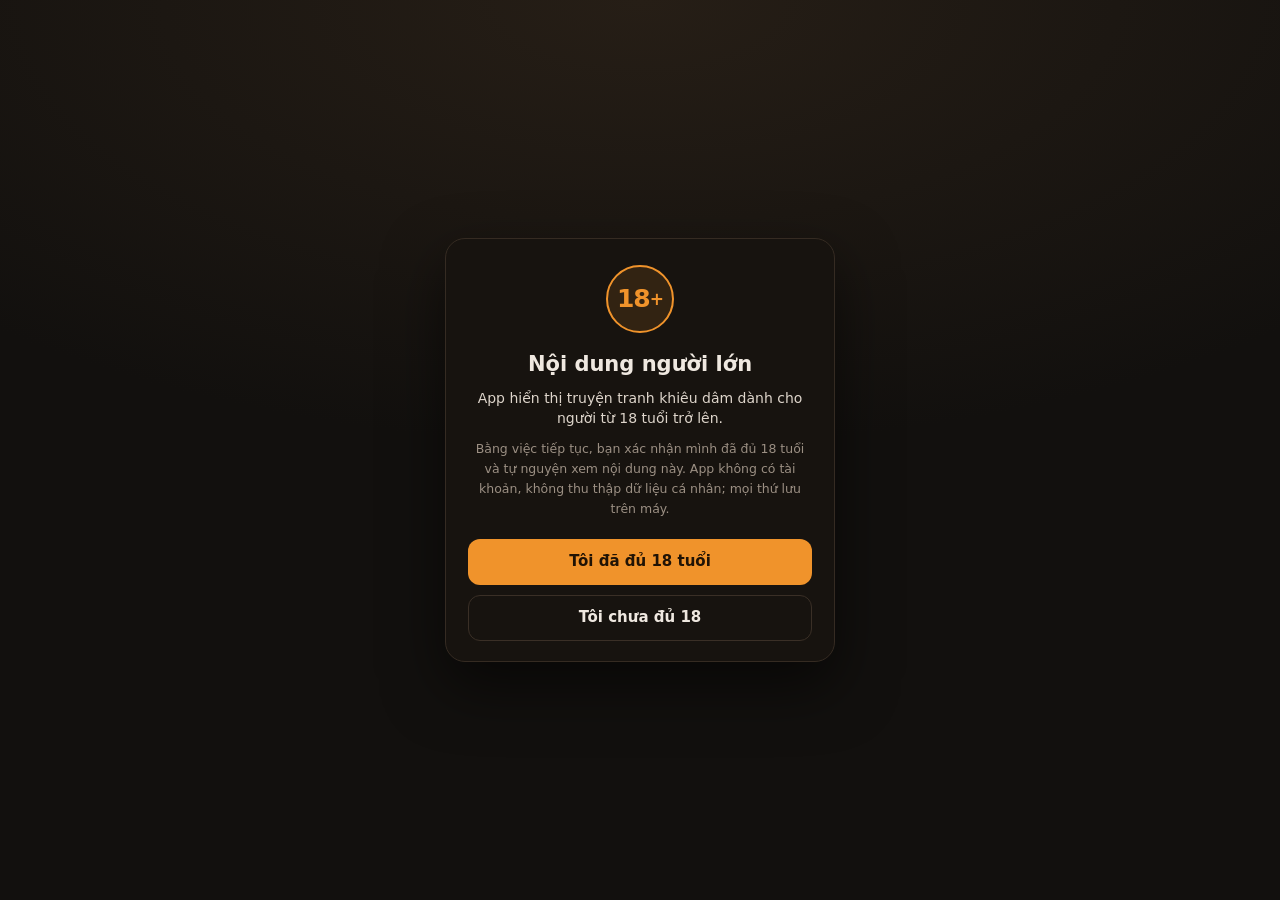
<file: web/index.html>
<!doctype html>
<html lang="vi">
<head>
<meta charset="utf-8">
<meta name="viewport" content="width=device-width, initial-scale=1, maximum-scale=1, user-scalable=no, viewport-fit=cover">
<meta name="theme-color" content="#12100E">
<title>Comic 8muses</title>
<link rel="stylesheet" href="app.css">
</head>
<body>

<div id="gate" class="gate">
  <div class="gate-box">
    <div class="gate-mark">18<span>+</span></div>
    <h1>Nội dung người lớn</h1>
    <p class="gate-lead">App hiển thị truyện tranh khiêu dâm dành cho người từ 18 tuổi trở lên.</p>
    <p class="gate-small">Bằng việc tiếp tục, bạn xác nhận mình đã đủ 18 tuổi và tự nguyện xem nội dung này. App không có tài khoản, không thu thập dữ liệu cá nhân; mọi thứ lưu trên máy.</p>
    <button id="gate-yes" class="btn primary">Tôi đã đủ 18 tuổi</button>
    <button id="gate-no" class="btn ghost">Tôi chưa đủ 18</button>
  </div>
</div>

<div id="app" class="app" hidden>
  <header id="topbar" class="topbar">
    <button id="back" class="iconbtn" aria-label="Quay lại">
      <svg viewBox="0 0 24 24" aria-hidden="true"><path d="M15 4.5 7.5 12 15 19.5"/></svg>
    </button>
    <div class="titles">
      <div id="title" class="title">8muses</div>
      <div id="sub" class="subtitle">Truyện tranh người lớn</div>
    </div>
    <button id="cachebtn" class="iconbtn" aria-label="Bộ nhớ đệm">
      <svg viewBox="0 0 24 24" aria-hidden="true"><ellipse cx="12" cy="6" rx="7.5" ry="3"/><path d="M4.5 6v6c0 1.7 3.4 3 7.5 3s7.5-1.3 7.5-3V6"/><path d="M4.5 12v6c0 1.7 3.4 3 7.5 3s7.5-1.3 7.5-3v-6"/></svg>
    </button>
  </header>

  <main id="main" class="main"></main>

  <div id="readerbar" class="readerbar" hidden>
    <div class="rbline"><i id="barfill"></i></div>
    <div class="rbrow">
      <button class="rbbtn pgnum" data-act="jump"><b id="pgnow">1</b><span>/</span><span id="pgtotal">1</span></button>
      <button class="rbbtn chapbtn" data-act="chapters">Chương</button>
      <button class="rbbtn grow accent" id="dlbtn" data-act="download">Tải cả bộ</button>
      <button class="rbbtn" data-act="more" aria-label="Thêm">⋯</button>
    </div>
  </div>
</div>

<div id="sheet" class="sheet" hidden>
  <div class="sheet-bg" data-act="close-sheet"></div>
  <div class="sheet-panel">
    <div class="sheet-head">
      <h2 id="sheet-title">Bộ nhớ đệm</h2>
      <button class="iconbtn" data-act="close-sheet" aria-label="Đóng">
        <svg viewBox="0 0 24 24" aria-hidden="true"><path d="M6 6l12 12M18 6 6 18"/></svg>
      </button>
    </div>
    <div id="sheet-body" class="sheet-body"></div>
  </div>
</div>

<div id="toast" class="toast" hidden></div>

<script src="app.js"></script>
</body>
</html>
</file>
<file: web/app.css>
:root {
  --bg: #12100e;
  --bg2: #191512;
  --panel: #1b1714;
  --panel2: #241e19;
  --line: #2c2520;
  --line2: #3a2f26;
  --txt: #efe8e0;
  --mut: #9b8f83;
  --acc: #f0932b;
  --acc-soft: rgba(240, 147, 43, 0.12);
  --danger: #e66a6a;
  --top: 58px;
}

* { box-sizing: border-box; -webkit-tap-highlight-color: transparent; }
[hidden] { display: none !important; }

html {
  background: var(--bg);
  -webkit-text-size-adjust: 100%;
  scrollbar-width: none;
}
body {
  margin: 0;
  background: var(--bg);
  color: var(--txt);
  font-family: "Segoe UI", Roboto, system-ui, -apple-system, sans-serif;
  font-size: 15px;
  line-height: 1.45;
  overscroll-behavior-y: contain;
  -webkit-font-smoothing: antialiased;
}
body.sheet-open { overflow: hidden; }
body::-webkit-scrollbar, .sheet-body::-webkit-scrollbar { width: 0; height: 0; }

button {
  font: inherit;
  color: inherit;
  background: none;
  border: 0;
  padding: 0;
  cursor: pointer;
  touch-action: manipulation;
}
a { color: inherit; text-decoration: none; }
img { user-select: none; -webkit-user-drag: none; }

/* ------------------------------- cổng 18+ ------------------------------ */
.gate {
  position: fixed;
  inset: 0;
  z-index: 100;
  display: flex;
  align-items: center;
  justify-content: center;
  padding: 22px;
  background: radial-gradient(120% 80% at 50% 0%, #261e16 0%, #12100e 62%);
}
.gate-box {
  width: 100%;
  max-width: 390px;
  padding: 26px 22px 20px;
  text-align: center;
  background: #17130f;
  border: 1px solid #352b22;
  border-radius: 20px;
  box-shadow: 0 24px 60px rgba(0, 0, 0, 0.55);
}
.gate-mark {
  width: 68px;
  height: 68px;
  margin: 0 auto 16px;
  display: flex;
  align-items: center;
  justify-content: center;
  border: 2px solid var(--acc);
  border-radius: 50%;
  color: var(--acc);
  font-size: 25px;
  font-weight: 800;
  letter-spacing: -1px;
  background: var(--acc-soft);
}
.gate-mark span { font-size: 17px; vertical-align: 4px; }
.gate h1 { margin: 0 0 8px; font-size: 21px; font-weight: 700; }
.gate-lead { margin: 0 0 10px; font-size: 14px; color: #ded5cb; }
.gate-small { margin: 0 0 20px; font-size: 12.5px; line-height: 1.6; color: var(--mut); }

.btn {
  display: flex;
  align-items: center;
  justify-content: center;
  width: 100%;
  height: 46px;
  margin-top: 10px;
  border-radius: 12px;
  font-size: 15px;
  font-weight: 650;
  border: 1px solid transparent;
  transition: transform 0.1s, background 0.15s;
}
.btn:active { transform: scale(0.985); }
.btn.primary { background: var(--acc); color: #201305; }
.btn.ghost { background: transparent; border-color: var(--line2); color: var(--txt); }
.btn.danger { background: transparent; border-color: #5b2d2d; color: var(--danger); }
.btn.slim { height: 40px; font-size: 14px; }

/* ------------------------------- khung app ------------------------------ */
.app { min-height: 100vh; }

.topbar {
  position: fixed;
  top: 0;
  left: 0;
  right: 0;
  z-index: 30;
  display: flex;
  align-items: center;
  gap: 8px;
  height: calc(var(--top) + env(safe-area-inset-top));
  padding: env(safe-area-inset-top) 8px 0;
  background: rgba(18, 16, 14, 0.93);
  border-bottom: 1px solid var(--line);
  backdrop-filter: blur(14px);
  -webkit-backdrop-filter: blur(14px);
  transition: transform 0.24s ease;
}
.topbar.hide { transform: translateY(-105%); }

.iconbtn {
  flex: none;
  width: 42px;
  height: 42px;
  display: flex;
  align-items: center;
  justify-content: center;
  border-radius: 12px;
  color: var(--txt);
}
.iconbtn:active { background: var(--panel2); }
.iconbtn svg {
  width: 22px;
  height: 22px;
  fill: none;
  stroke: currentColor;
  stroke-width: 1.8;
  stroke-linecap: round;
  stroke-linejoin: round;
}
#back { margin-left: 2px; }

.titles { flex: 1; min-width: 0; padding-right: 2px; }
.title {
  font-size: 15.5px;
  font-weight: 650;
  line-height: 1.2;
  white-space: nowrap;
  overflow: hidden;
  text-overflow: ellipsis;
}
.subtitle {
  margin-top: 1px;
  font-size: 11px;
  color: var(--mut);
  white-space: nowrap;
  overflow: hidden;
  text-overflow: ellipsis;
}

.main {
  max-width: 1080px;
  margin: 0 auto;
  padding: calc(var(--top) + env(safe-area-inset-top) + 12px) 12px
           calc(26px + env(safe-area-inset-bottom));
  min-height: 100vh;
}
.main.reading {
  max-width: none;
  padding: calc(var(--top) + env(safe-area-inset-top)) 0
           calc(78px + env(safe-area-inset-bottom));
  background: #000;
}

/* -------------------------------- trang chủ ----------------------------- */
.hero {
  display: flex;
  align-items: center;
  gap: 12px;
  margin: 2px 0 16px;
  padding: 10px;
  border: 1px solid #382d23;
  border-radius: 14px;
  background: linear-gradient(135deg, #251d16, #191512 70%);
}
.hero-cover {
  flex: none;
  width: 76px;
  height: 76px;
  border-radius: 10px;
  object-fit: cover;
  background: #241e19;
}
.hero-body { flex: 1; min-width: 0; }
.hero-label {
  font-size: 10.5px;
  font-weight: 700;
  letter-spacing: 0.09em;
  text-transform: uppercase;
  color: var(--acc);
}
.hero-title {
  margin: 3px 0 3px;
  font-size: 14.5px;
  font-weight: 650;
  line-height: 1.3;
  display: -webkit-box;
  -webkit-line-clamp: 2;
  -webkit-box-orient: vertical;
  overflow: hidden;
}
.hero-meta { font-size: 12px; color: var(--mut); }
.hero-go {
  flex: none;
  width: 38px;
  height: 38px;
  display: flex;
  align-items: center;
  justify-content: center;
  border-radius: 50%;
  background: var(--acc);
  color: #201305;
  font-size: 15px;
  padding-left: 3px;
}

.intro { margin: 4px 2px 18px; }
.intro h1 {
  margin: 0;
  font-size: 23px;
  font-weight: 800;
  letter-spacing: -0.02em;
}
.intro h1 em {
  font-style: normal;
  color: var(--acc);
}
.intro p {
  margin: 6px 0 0;
  font-size: 12.5px;
  color: var(--mut);
}

.section-head {
  display: flex;
  align-items: baseline;
  justify-content: space-between;
  gap: 10px;
  margin: 4px 2px 11px;
}
.section-title { font-size: 14.5px; font-weight: 700; }
.section-note { font-size: 12px; color: var(--mut); }

/* -------------------------------- lưới card ----------------------------- */
.grid {
  display: grid;
  grid-template-columns: repeat(2, minmax(0, 1fr));
  gap: 11px;
}
@media (min-width: 560px) { .grid { grid-template-columns: repeat(3, minmax(0, 1fr)); } }
@media (min-width: 860px) { .grid { grid-template-columns: repeat(4, minmax(0, 1fr)); } }

.card {
  display: block;
  overflow: hidden;
  border: 1px solid var(--line);
  border-radius: 12px;
  background: var(--panel);
  transition: transform 0.12s, border-color 0.15s;
}
.card:active { transform: scale(0.985); border-color: var(--line2); }
.card .cover {
  position: relative;
  aspect-ratio: 360 / 313;
  background: #211c18;
  overflow: hidden;
}
.card .cover img {
  display: block;
  width: 100%;
  height: 100%;
  object-fit: cover;
}
.card .name {
  padding: 8px 9px 9px;
  font-size: 12.5px;
  font-weight: 550;
  line-height: 1.32;
  display: -webkit-box;
  -webkit-line-clamp: 2;
  -webkit-box-orient: vertical;
  overflow: hidden;
}
.card.read .cover::after {
  content: "ĐANG ĐỌC";
  position: absolute;
  left: 6px;
  top: 6px;
  padding: 3px 6px;
  border-radius: 6px;
  background: rgba(240, 147, 43, 0.94);
  color: #201305;
  font-size: 9px;
  font-weight: 800;
  letter-spacing: 0.04em;
}

/* ------------------------------ breadcrumb, sort ------------------------ */
.crumbs {
  display: flex;
  flex-wrap: wrap;
  align-items: center;
  gap: 3px;
  margin: 0 2px 9px;
  font-size: 12px;
  color: var(--mut);
}
.crumb { color: var(--mut); padding: 2px 0; }
.crumb:active { color: var(--txt); }
.crumb.cur { color: var(--txt); font-weight: 550; }
.crumb-sep { color: #554a40; font-size: 10px; }

.page-head { margin: 0 2px 12px; }
.page-head h1 {
  margin: 0;
  font-size: 20px;
  font-weight: 750;
  line-height: 1.25;
  letter-spacing: -0.01em;
}
.page-head .meta { margin-top: 4px; font-size: 12px; color: var(--mut); }

.sorts { display: flex; flex-wrap: wrap; gap: 6px; margin: 10px 2px 14px; }
.sortchip {
  height: 32px;
  padding: 0 12px;
  border: 1px solid var(--line);
  border-radius: 16px;
  background: var(--panel);
  color: #cfc3b7;
  font-size: 12px;
  font-weight: 550;
}
.sortchip.on { border-color: #6b4a22; background: var(--acc-soft); color: var(--acc); }

/* --------------------------------- phân trang --------------------------- */
.pager {
  display: flex;
  flex-wrap: wrap;
  justify-content: center;
  align-items: center;
  gap: 6px;
  margin: 20px 0 4px;
}
.pbtn {
  min-width: 38px;
  height: 38px;
  padding: 0 10px;
  display: flex;
  align-items: center;
  justify-content: center;
  border: 1px solid var(--line);
  border-radius: 10px;
  background: var(--panel);
  color: var(--txt);
  font-size: 13px;
  font-weight: 600;
}
.pbtn.on { background: var(--acc); border-color: var(--acc); color: #201305; }
.pbtn.off { opacity: 0.32; pointer-events: none; }
.pbtn.dots { border-color: transparent; background: none; color: var(--mut); min-width: 18px; padding: 0; pointer-events: none; }
.pbtn:active { transform: scale(0.96); }

/* -------------------------------- trạng thái ---------------------------- */
.errbox {
  max-width: 420px;
  margin: 9vh auto 0;
  padding: 0 8px;
  text-align: center;
}
.erricon { font-size: 34px; line-height: 1; opacity: 0.9; }
.errbox h2 { margin: 14px 0 8px; font-size: 18px; font-weight: 700; }
.errbox p { margin: 0; font-size: 13.5px; line-height: 1.55; color: var(--mut); }
.err-actions { display: flex; gap: 8px; margin-top: 20px; }
.err-actions .btn { margin-top: 0; }
.err-note { margin-top: 16px; font-size: 11.5px; color: #6f645a; }

.offline-chip {
  display: inline-flex;
  align-items: center;
  gap: 6px;
  margin: 0 2px 10px;
  padding: 5px 9px;
  border-radius: 8px;
  background: #2a2118;
  color: #e5b071;
  font-size: 11.5px;
}

.skgrid {
  display: grid;
  grid-template-columns: repeat(2, minmax(0, 1fr));
  gap: 11px;
}
@media (min-width: 560px) { .skgrid { grid-template-columns: repeat(3, minmax(0, 1fr)); } }
@media (min-width: 860px) { .skgrid { grid-template-columns: repeat(4, minmax(0, 1fr)); } }
.skcard {
  height: 0;
  padding-bottom: 87%;
  border-radius: 12px;
  background: linear-gradient(100deg, #1a1613 30%, #241e18 50%, #1a1613 70%);
  background-size: 220% 100%;
  animation: shimmer 1.5s linear infinite;
}
.skline {
  height: 13px;
  margin: 12px 2px;
  border-radius: 6px;
  background: linear-gradient(100deg, #1a1613 30%, #241e18 50%, #1a1613 70%);
  background-size: 220% 100%;
  animation: shimmer 1.5s linear infinite;
}
.skline.w60 { width: 60%; }
@keyframes shimmer { from { background-position: 120% 0; } to { background-position: -120% 0; } }

/* ---------------------------------- đọc --------------------------------- */
.reader { background: #000; }
.pg {
  position: relative;
  display: flex;
  align-items: center;
  justify-content: center;
  width: 100%;
  min-height: 55vh;
  background: #080706;
}
@media (min-width: 900px) {
  .reader { max-width: 900px; margin: 0 auto; }
}
.pg img {
  display: block;
  width: 100%;
  height: auto;
  opacity: 0;
  transition: opacity 0.16s ease;
}
.pg.loaded img { opacity: 1; }
.pg .ph {
  position: absolute;
  inset: 0;
  display: flex;
  align-items: center;
  justify-content: center;
  overflow: hidden;
  color: #3f3730;
}
.pg.loaded .ph { display: none; }
.pg .ph::before {
  content: "";
  position: absolute;
  inset: 0;
  background: linear-gradient(100deg, #0b0908 32%, #141110 50%, #0b0908 68%);
  background-size: 220% 100%;
  animation: shimmer 1.7s linear infinite;
}
.pg .ph-num {
  position: relative;
  font-size: 21px;
  font-weight: 700;
  color: #3b332c;
  font-variant-numeric: tabular-nums;
}
.pg.err .ph { flex-direction: column; gap: 12px; }
.pg.err .ph::before { animation: none; background: #0d0b0a; }
.pg.err .ph-num { font-size: 13px; font-weight: 500; color: #8a7a6c; }
.pg .retry {
  position: relative;
  height: 34px;
  padding: 0 14px;
  border: 1px solid #4a3a2b;
  border-radius: 9px;
  background: #1b1612;
  color: var(--acc);
  font-size: 12.5px;
  font-weight: 600;
}

.endcard {
  padding: 30px 20px 46px;
  text-align: center;
  background: #080706;
  color: var(--mut);
}
.endcard .end-title { font-size: 15px; font-weight: 650; color: var(--txt); }
.endcard .end-sub { margin-top: 5px; font-size: 12px; }
.endcard .end-actions { display: flex; gap: 8px; justify-content: center; margin-top: 16px; }
.endcard .btn { width: auto; min-width: 120px; margin: 0; padding: 0 16px; }

/* ------------------------------- thanh đọc ------------------------------ */
.readerbar {
  position: fixed;
  left: 0;
  right: 0;
  bottom: 0;
  z-index: 30;
  background: rgba(13, 11, 9, 0.95);
  border-top: 1px solid var(--line);
  backdrop-filter: blur(12px);
  -webkit-backdrop-filter: blur(12px);
  transition: transform 0.24s ease;
}
.readerbar.hide { transform: translateY(110%); }
.rbline { height: 3px; background: #291f18; }
.rbline i {
  display: block;
  width: 0;
  height: 100%;
  background: var(--acc);
  transition: width 0.14s linear;
}
.rbrow {
  display: flex;
  align-items: center;
  gap: 7px;
  padding: 8px 10px calc(8px + env(safe-area-inset-bottom));
  max-width: 900px;
  margin: 0 auto;
}
.rbbtn {
  flex: none;
  height: 38px;
  padding: 0 12px;
  display: flex;
  align-items: center;
  justify-content: center;
  border: 1px solid #2f2822;
  border-radius: 10px;
  background: #1c1814;
  color: #ddd2c6;
  font-size: 12.5px;
  font-weight: 600;
  white-space: nowrap;
}
.rbbtn.grow { flex: 1; }
.rbbtn.accent { background: var(--acc); border-color: var(--acc); color: #201305; }
.rbbtn.busy { background: #2b2117; border-color: #4d3a25; color: var(--acc); }
.rbbtn.pgnum { gap: 1px; font-variant-numeric: tabular-nums; }
.rbbtn.pgnum b { color: var(--acc); font-weight: 800; }
.rbbtn.pgnum span { color: #7d7064; }
.rbbtn.chapbtn { color: var(--acc); border-color: #4a3927; background: #201a15; }
.rbbtn:active { transform: scale(0.97); }

@media (max-width: 370px) {
  .rbrow { gap: 5px; padding-left: 7px; padding-right: 7px; }
  .rbbtn { padding: 0 9px; font-size: 12px; }
}

/* ---------------------------------- sheet ------------------------------- */
.sheet { position: fixed; inset: 0; z-index: 50; display: flex; align-items: flex-end; }
.sheet-bg {
  position: absolute;
  inset: 0;
  background: rgba(0, 0, 0, 0.66);
  animation: fadein 0.18s ease;
}
.sheet-panel {
  position: relative;
  width: 100%;
  max-height: 84vh;
  display: flex;
  flex-direction: column;
  background: #191512;
  border-top: 1px solid #362c23;
  border-radius: 18px 18px 0 0;
  box-shadow: 0 -20px 50px rgba(0, 0, 0, 0.5);
  animation: slideup 0.22s ease;
  padding-bottom: env(safe-area-inset-bottom);
}
.sheet-head {
  display: flex;
  align-items: center;
  justify-content: space-between;
  gap: 10px;
  padding: 14px 10px 12px 16px;
  border-bottom: 1px solid var(--line);
}
.sheet-head h2 { margin: 0; font-size: 16px; font-weight: 700; }
.sheet-body { padding: 12px 16px 22px; overflow-y: auto; }

.srow {
  display: flex;
  align-items: center;
  gap: 10px;
  padding: 11px 0;
  border-bottom: 1px solid #241f1a;
}
.srow:last-child { border-bottom: 0; }
.sgrow { flex: 1; min-width: 0; }
.stitle {
  font-size: 13.5px;
  font-weight: 600;
  white-space: nowrap;
  overflow: hidden;
  text-overflow: ellipsis;
}
.ssub { margin-top: 2px; font-size: 11.5px; color: var(--mut); }
.sdel {
  flex: none;
  height: 30px;
  padding: 0 10px;
  border: 1px solid #4c2b2b;
  border-radius: 8px;
  color: var(--danger);
  font-size: 11.5px;
  font-weight: 600;
}
.sdel:active { background: #2a1a1a; }

.stats { display: flex; gap: 8px; margin: 2px 0 14px; }
.stat {
  flex: 1;
  padding: 11px 12px;
  border: 1px solid var(--line);
  border-radius: 12px;
  background: var(--panel);
}
.stat b { display: block; font-size: 18px; font-weight: 750; letter-spacing: -0.02em; }
.stat span { display: block; margin-top: 2px; font-size: 11px; color: var(--mut); }

.sheet-note {
  margin: 14px 0 4px;
  font-size: 11.5px;
  line-height: 1.5;
  color: #7e7166;
}
.sheet-actions { display: flex; gap: 8px; margin-top: 16px; }
.sheet-actions .btn { margin: 0; }

/* ----------------------------- chọn chương ----------------------------- */
.chap-lead {
  margin: 0 0 8px;
  font-size: 12px;
  color: var(--mut);
}
.chap-lead b { color: var(--txt); font-weight: 650; }
.chap-list { margin: 0 -8px; }
.chap {
  display: flex;
  align-items: center;
  gap: 10px;
  padding: 8px;
  border-bottom: 1px solid #241f1a;
  border-radius: 10px;
}
.chap:last-child { border-bottom: 0; }
.chap:active { background: var(--panel2); }
.chap.cur { background: var(--acc-soft); border-bottom-color: transparent; }
.chap-no {
  flex: none;
  width: 24px;
  text-align: right;
  font-size: 11px;
  color: #7d7064;
  font-variant-numeric: tabular-nums;
}
.chap.cur .chap-no { color: var(--acc); font-size: 9px; }
.chap-cover {
  flex: none;
  width: 46px;
  height: 40px;
  border-radius: 6px;
  object-fit: cover;
  background: #241e19;
}
.chap-body { flex: 1; min-width: 0; }
.chap-title {
  display: -webkit-box;
  -webkit-line-clamp: 2;
  -webkit-box-orient: vertical;
  overflow: hidden;
  font-size: 13px;
  font-weight: 550;
  line-height: 1.35;
}
.chap-sub { display: block; margin-top: 1px; font-size: 10.5px; color: var(--mut); }
.chap.cur .chap-sub { color: var(--acc); font-weight: 700; }
.chap-empty { margin: 4px 0 16px; font-size: 13px; line-height: 1.55; color: var(--mut); }
.chap-more { margin-top: 12px; }
.chap-end {
  margin: 14px 0 0;
  text-align: center;
  font-size: 11.5px;
  color: #6f645a;
}

.jumprow { display: flex; gap: 8px; align-items: center; margin-top: 4px; }
.jumprow input {
  flex: 1;
  height: 44px;
  padding: 0 12px;
  border: 1px solid var(--line2);
  border-radius: 11px;
  background: #141110;
  color: var(--txt);
  font: inherit;
  font-size: 16px;
  text-align: center;
}
.jumprow .btn { width: auto; min-width: 84px; margin: 0; }
.jumpgrid { display: flex; flex-wrap: wrap; gap: 6px; margin-top: 14px; }
.jumpgrid .pbtn { min-width: 44px; }

/* ---------------------------------- toast ------------------------------- */
.toast {
  position: fixed;
  left: 50%;
  bottom: calc(88px + env(safe-area-inset-bottom));
  z-index: 60;
  transform: translateX(-50%);
  max-width: 86vw;
  padding: 10px 15px;
  border: 1px solid #46382b;
  border-radius: 12px;
  background: #2b231b;
  color: #f4e9dc;
  font-size: 12.5px;
  line-height: 1.4;
  text-align: center;
  box-shadow: 0 10px 30px rgba(0, 0, 0, 0.5);
  animation: toastin 0.18s ease;
}
@keyframes toastin { from { opacity: 0; transform: translate(-50%, 6px); } }
@keyframes slideup { from { transform: translateY(18px); opacity: 0.6; } }
@keyframes fadein { from { opacity: 0; } }

@media (prefers-reduced-motion: reduce) {
  * { animation-duration: 0.001ms !important; transition-duration: 0.001ms !important; }
}
</file>
